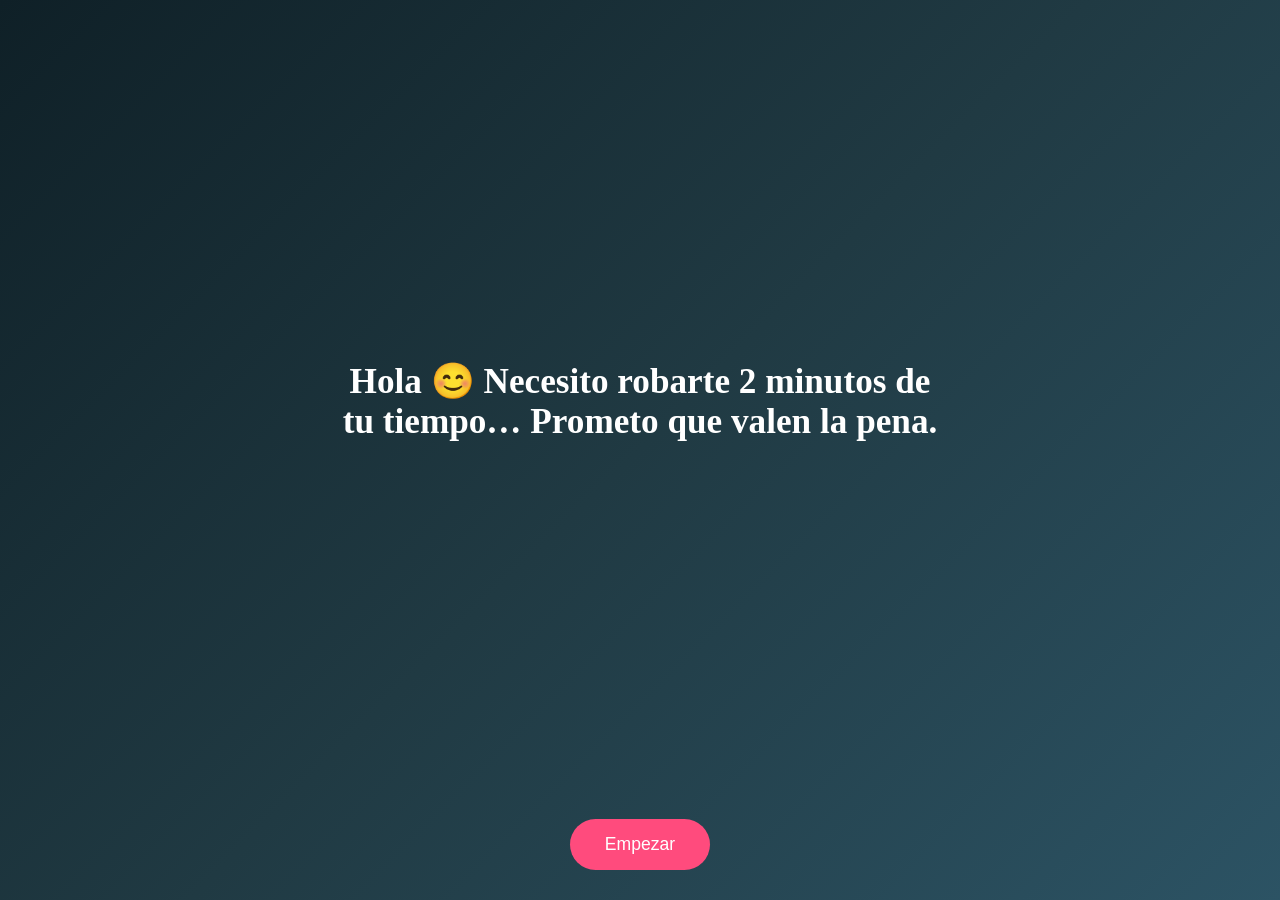
<file: index.html>
<!DOCTYPE html>
<html>
<head>
    <meta charset="UTF-8">
    <meta name="viewport" content="width=device-width, initial-scale=1.0">
    <title>Inicio</title>
    <link rel="icon" href="Imagenes/Icono pestaña.webp">
    <link rel="stylesheet" href="css/style.css">
</head>
<body>
    <h1 class="fin">Hola 😊
        Necesito robarte 2 minutos de tu tiempo…
        Prometo que valen la pena.
    </h1>
    <a href="html/conocernos.html"><button>Empezar</button></a>

</body>
</html>
</file>
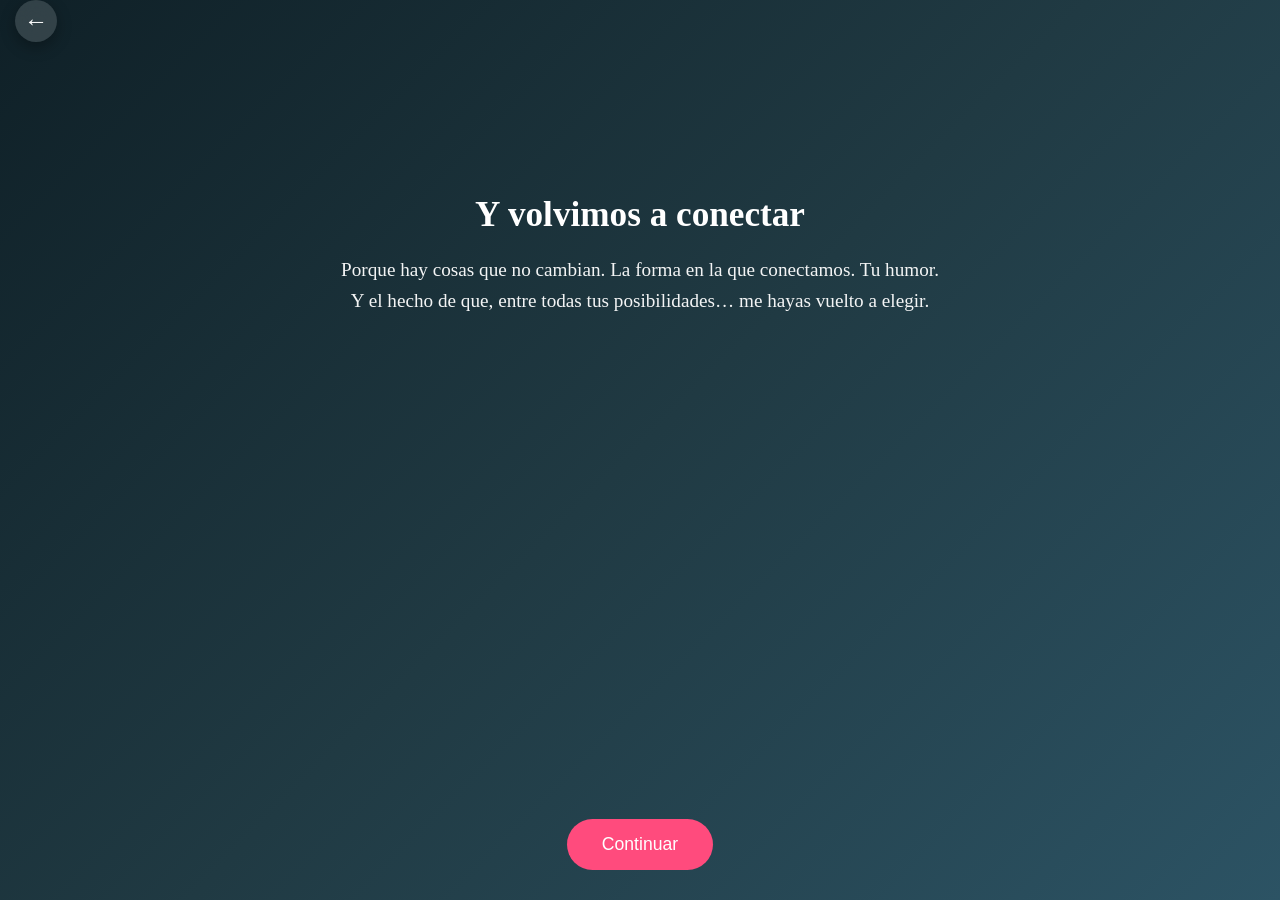
<file: html/conexion.html>
<!DOCTYPE html>
<html>
<head>
    <meta charset="UTF-8">
    <meta name="viewport" content="width=device-width, initial-scale=1.0">
    <title>Conexión</title>
    <link rel="icon" href="../Imagenes/Icono pestaña.webp">
    <link rel="stylesheet" href="../css/style.css">
</head>
<body>
    <h1>Y volvimos a conectar</h1>

    <p>Porque hay cosas que no cambian. La forma en la que conectamos. Tu humor. 
    Y el hecho de que, entre todas tus posibilidades… me hayas vuelto a elegir.</p>

    <a href="humor.html"><button>Continuar</button></a>
    <a href="tiempo.html" class="back-btn"> ← </a>
</body>
</html>
</file>
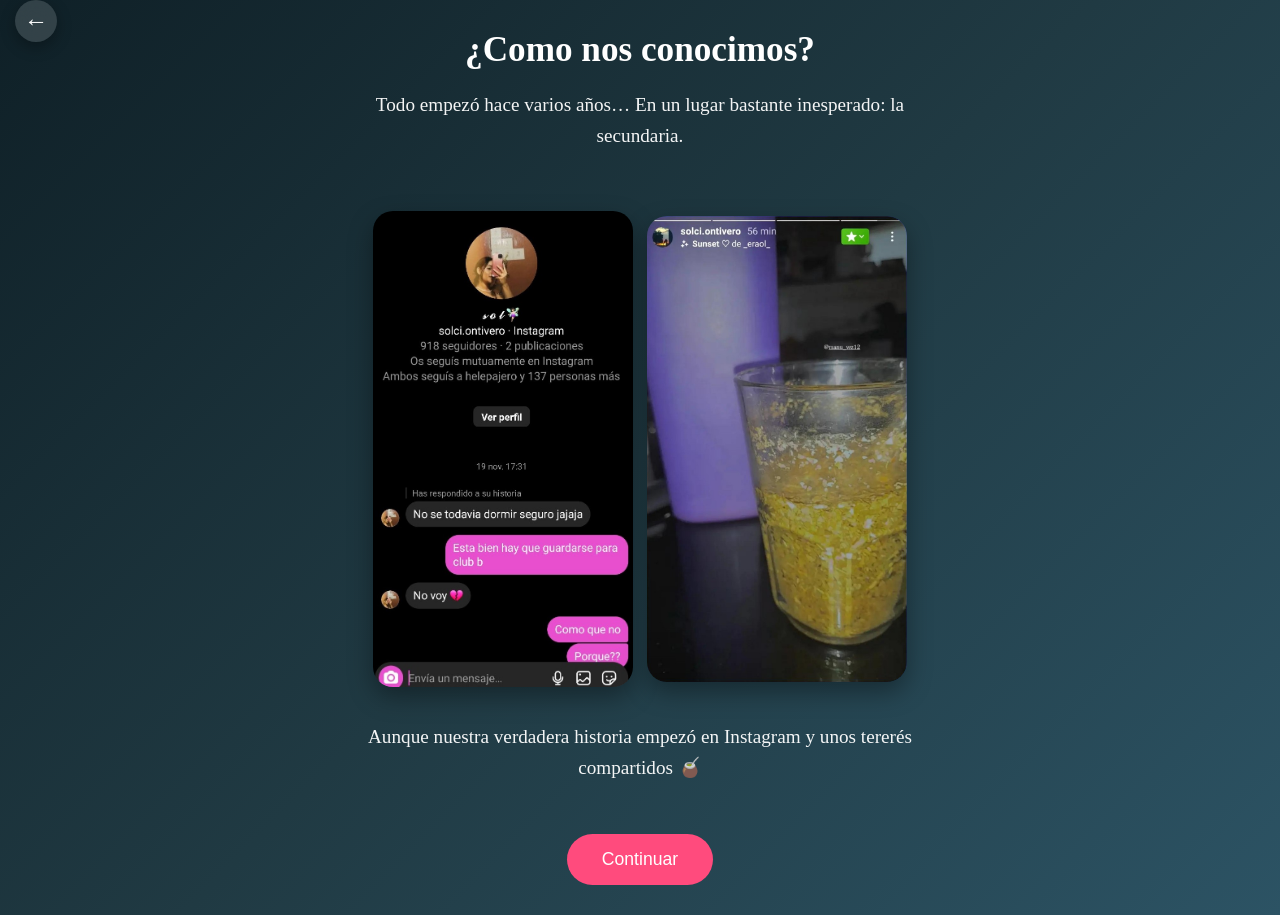
<file: html/conocernos.html>
<!DOCTYPE html>
<html>
<head>
    <meta charset="UTF-8">
    <meta name="viewport" content="width=device-width, initial-scale=1.0">
    <title>¿Como nos conocimos?</title>
    <link rel="icon" href="../Imagenes/Icono pestaña.webp">
    <link rel="stylesheet" href="../css/style.css">
</head>
<body>
    <h1 class="margen">¿Como nos conocimos?</h1>
    <p>Todo empezó hace varios años…
En un lugar bastante inesperado: la secundaria.</p>
    <div class="chat-imgs">
        <img src="../Imagenes/PrimerChat.jpg" alt="Primer chat">
        <img src="../Imagenes/PrimeraJuntada.jpg" alt="Primera juntada">
    </div>
    <p>Aunque nuestra verdadera historia empezó en Instagram
y unos tererés compartidos 🧉</p>

    <a href="relacion.html"><button>Continuar</button></a>
    <a href="../index.html" class="back-btn"> ← </a>
</html>
</file>
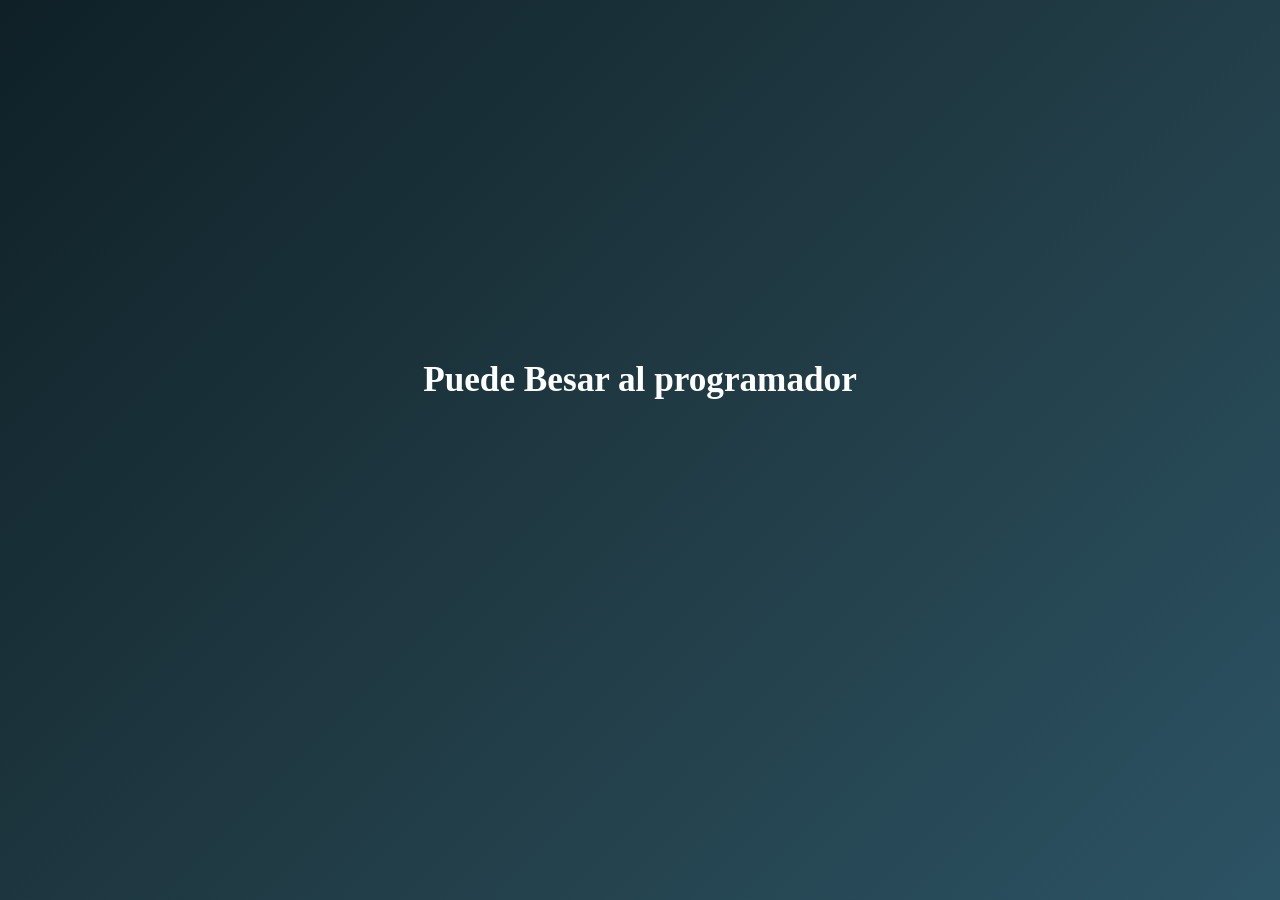
<file: html/Final.html>
<!DOCTYPE html>
<html>
<head>
    <meta charset="UTF-8">
    <meta name="viewport" content="width=device-width, initial-scale=1.0">
    <title>Fin</title>
    <link rel="icon" href="../Imagenes/Icono pestaña.webp">
    <link rel="stylesheet" href="../css/style.css">
</head>
<body>
    <H1 class="fin">Puede Besar al programador</H1>
</body>
</html>
</file>
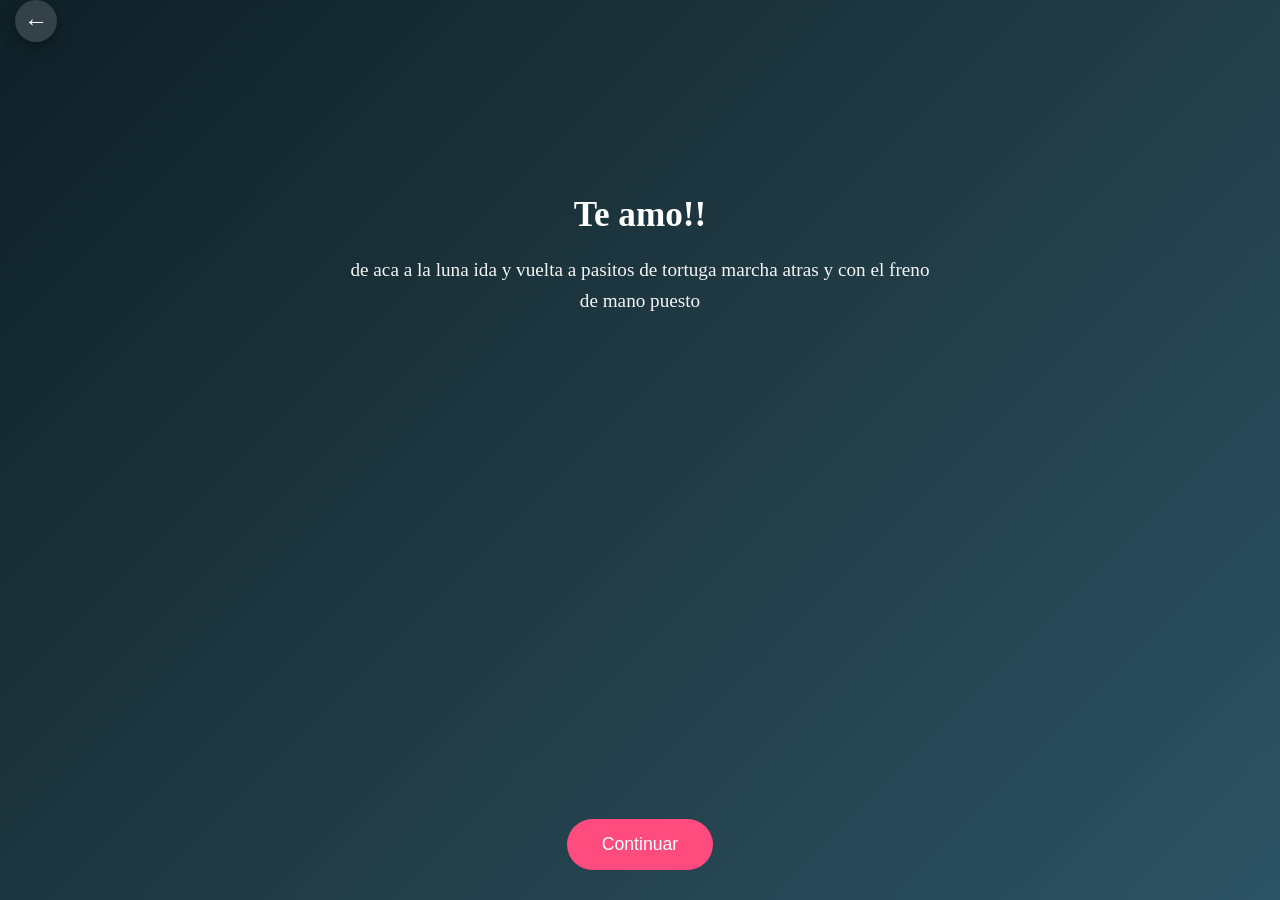
<file: html/humor.html>
<!DOCTYPE html>
<html>
<head>
    <meta charset="UTF-8">
    <meta name="viewport" content="width=device-width, initial-scale=1.0">
    <title>Nuestro humor</title>
    <link rel="icon" href="../Imagenes/Icono pestaña.webp">
    <link rel="stylesheet" href="../css/style.css">
</head>
<body>
    <h1>Te amo!!</h1>
    <p>de aca a la luna ida y vuelta a pasitos de tortuga marcha atras y con el freno de mano puesto</p>

    <a href="suspenso.html"><button>Continuar</button></a>
    <a href="tiempo.html" class="back-btn"> ← </a>
</body>
</html>
</file>
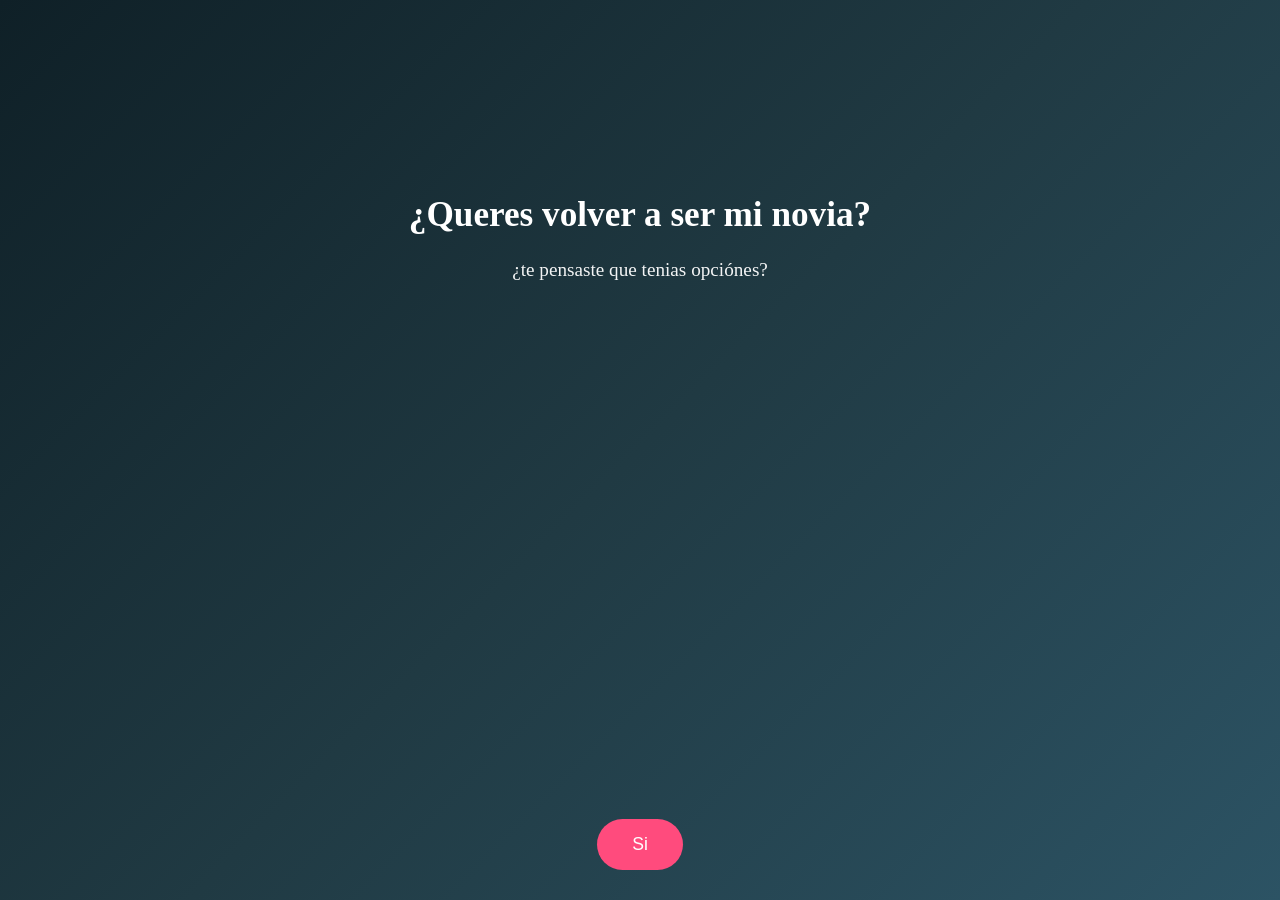
<file: html/insistir.html>
<!DOCTYPE html>
<html>
<head>
    <meta charset="UTF-8">
    <meta name="viewport" content="width=device-width, initial-scale=1.0">
    <title>Vamos de vuelta</title>
    <link rel="icon" href="../Imagenes/Icono pestaña.webp">
    <link rel="stylesheet" href="../css/style.css">
</head>
<body>
    <h1>¿Queres volver a ser mi novia?</h1>

    <p>¿te pensaste que tenias opciónes?</p>

    <a href="Final.html"><button>Si</button></a>
</body>
</html>
</file>
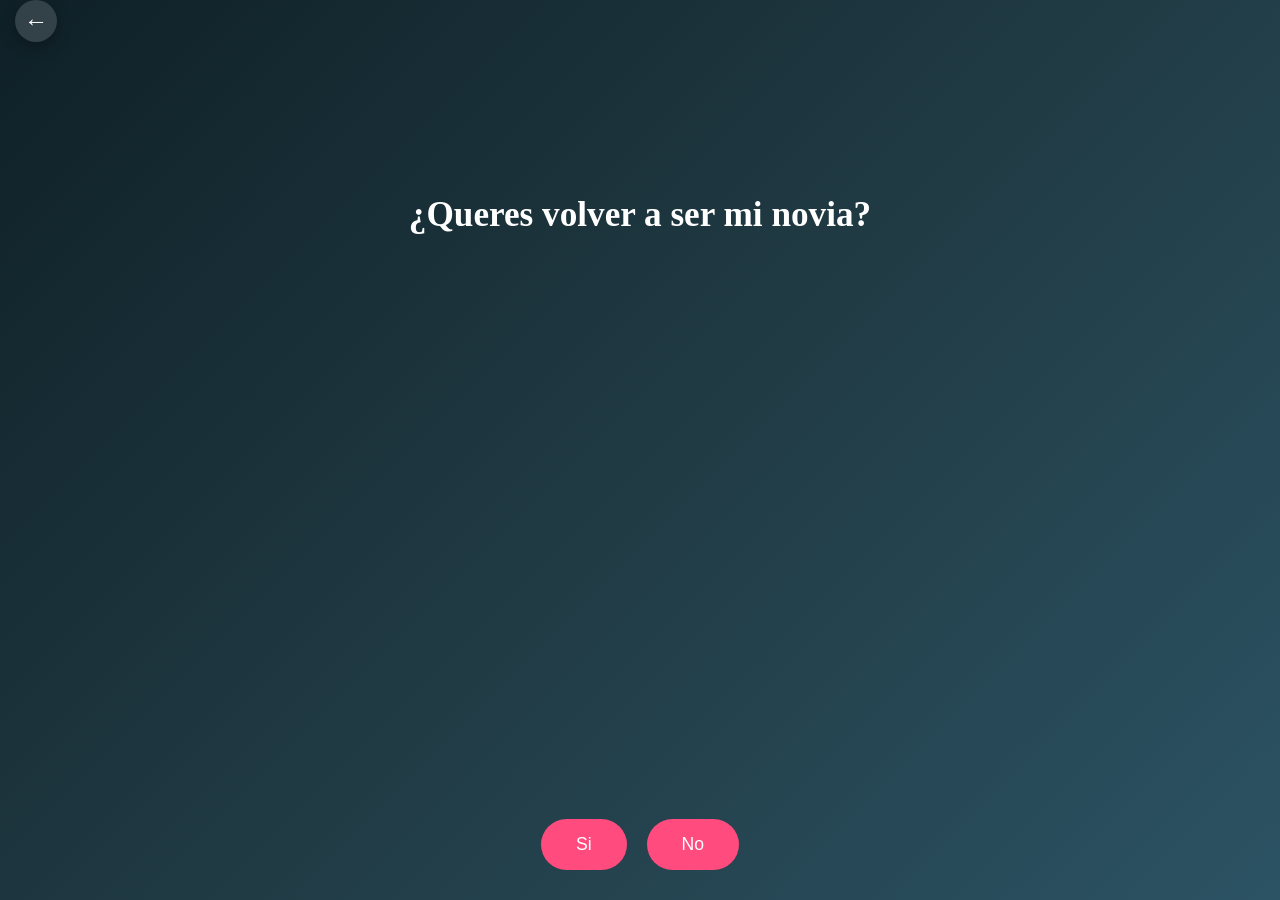
<file: html/Propuesta.html>
<!DOCTYPE html>
<html>
<head>
    <meta charset="UTF-8">
    <meta name="viewport" content="width=device-width, initial-scale=1.0">
    <title>Amor</title>
    <link rel="icon" href="../Imagenes/Icono pestaña.webp">
    <link rel="stylesheet" href="../css/style.css">
</head>
<body>
    <h1>¿Queres volver a ser mi novia?</h1>
    <div class="botones">
        <a href="Final.html"><button>Si</button></a>
        <a href="insistir.html"><button>No</button></a>
    </div>
    <a href="suspenso.html" class="back-btn"> ← </a>
</body>
</html>
</file>
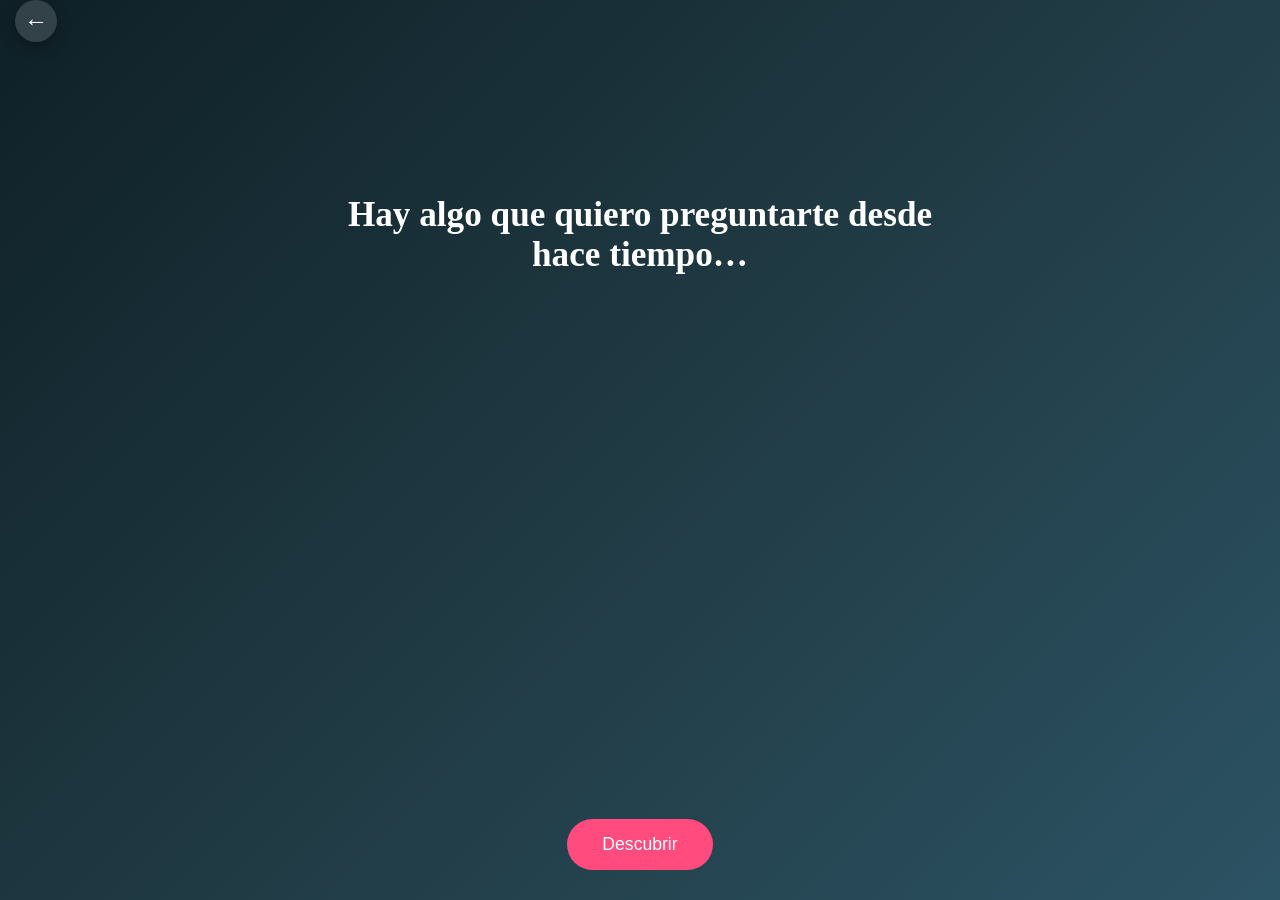
<file: html/suspenso.html>
<!DOCTYPE html>
<html>
<head>
    <meta charset="UTF-8">
    <meta name="viewport" content="width=device-width, initial-scale=1.0">
    <title>Suspenso</title>
    <link rel="icon" href="../Imagenes/Icono pestaña.webp">
    <link rel="stylesheet" href="../css/style.css">
</head>
<body>
    <h1>Hay algo que quiero preguntarte desde hace tiempo…</h1>

    <a href="Propuesta.html"><BUtton>Descubrir</BUtton></a>
    <a href="humor.html" class="back-btn"> ← </a>
</body>
</html>
</file>
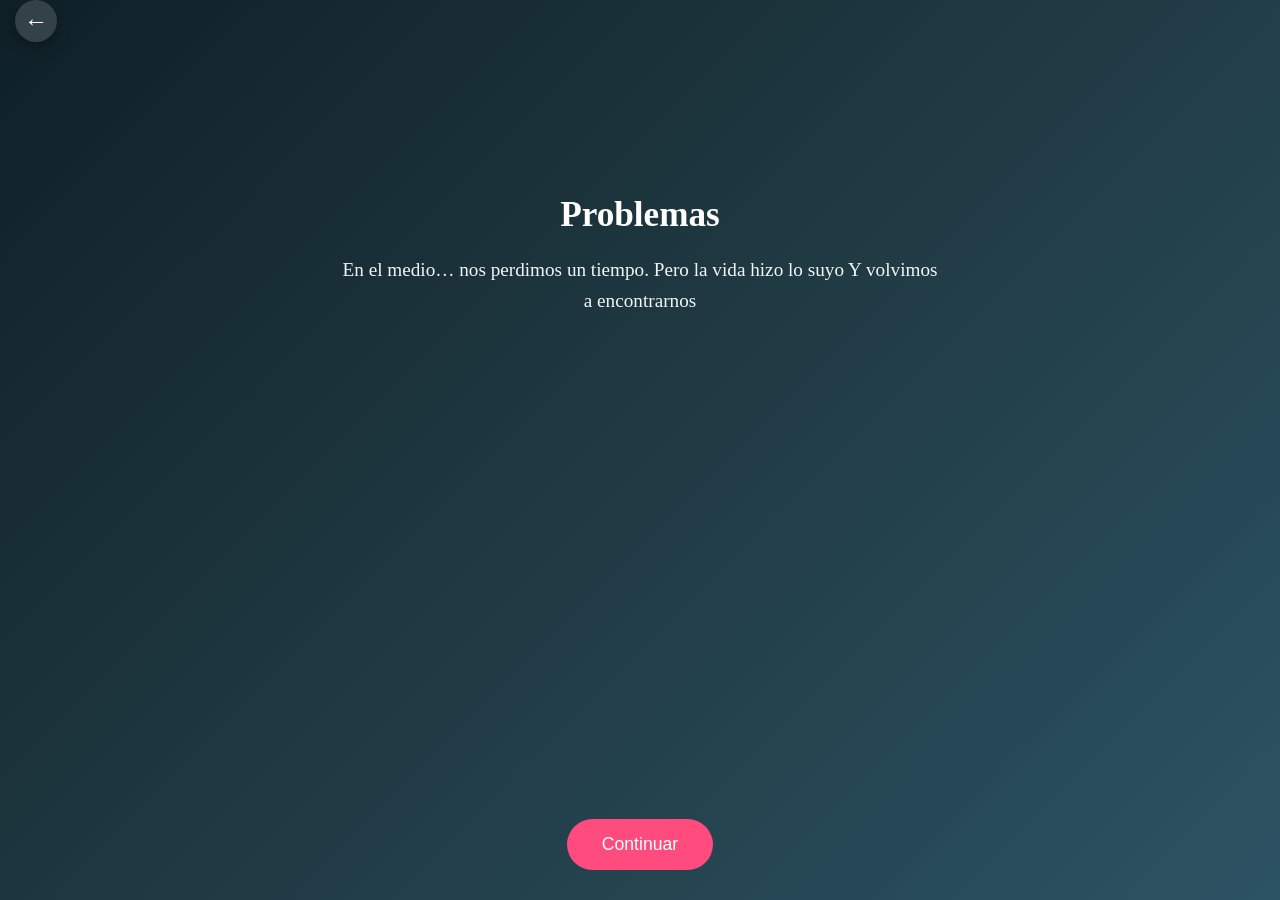
<file: html/tiempo.html>
<!DOCTYPE html>
<html>
<head>
    <meta charset="UTF-8">
    <meta name="viewport" content="width=device-width, initial-scale=1.0">
    <title>Problemas</title>
    <link rel="icon" href="../Imagenes/Icono pestaña.webp">
    <link rel="stylesheet" href="../css/style.css">
</head>
<body>
    <h1>Problemas</h1>
    <p>En el medio… nos perdimos un tiempo. Pero la vida hizo lo suyo Y volvimos a encontrarnos</p>
    
    <a href="conexion.html"><button>Continuar</button></a>
    <a href="relacion.html" class="back-btn"> ← </a>
</html>
</file>
<file: css/style.css>
/* RESET GLOBAL */
*{
    margin:0;
    padding:0;
    box-sizing:border-box;
    max-width:100%;
    
}

/* NUNCA SCROLL HORIZONTAL */
html, body{
    max-width:100%;
    margin:0;
    padding:0;
}
/* FONDO GENERAL */
body{
    min-height:100vh;
    display:flex;
    flex-direction:column;      /* APILA EN VERTICAL */
    align-items:center;         /* centra horizontal */
    background: linear-gradient(135deg,#0f2027,#203a43,#2c5364);
    color:white;
    text-align:center;
    padding:30px 20px;
    width:100%;
    max-width:700px;
    margin-left:auto;    /* centra horizontal */
    margin-right:auto;   /* centra horizontal */
}

/* CONTENEDOR CENTRAL PARA TODAS LAS PAGINAS */
body > *{
    width:100%;
    max-width:600px;
    animation:fade 1s ease;
}

/* TITULOS */
h1{
    font-size:2.2rem;
    margin-bottom:20px;
    margin-top: 25%;
}

/* PARRAFOS */
p{
    font-size:1.2rem;
    line-height:1.6;
    margin-bottom:25px;
    opacity:0.95;
}

/* BOTONES */
button{
    margin-top:25px;
    padding:15px 35px;
    font-size:1.1rem;
    border:none;
    border-radius:40px;
    background:#ff4b7d;
    color:white;
    cursor:pointer;
    transition:0.3s;
}

button:hover{
    transform:scale(1.1);
    background:#ff2e6a;
    box-shadow:0 0 20px rgba(255,75,125,0.6);
}

/* LINKS SIN ESTILO AZUL */
a{
    text-decoration:none;
    margin-top:auto;
}

/* IMAGENES */
img{
    width:100%;
    margin:10px 0;
    border-radius:20px;
    box-shadow:0 10px 25px rgba(0,0,0,0.3);
}

/* IMAGENES HORIZONTALES */
.horizontal{
    height:250px;
    object-fit:cover;
}
/* IMAGENES TIPO CHAT / STORIES */
/* CONTENEDOR DE CHATS */
.chat-imgs{
    display:flex;
    justify-content:center;
    align-items:center;
    gap:14px;
    margin:25px 0;
    flex-wrap:wrap; /* si no entran en mobile se apilan */
}

/* IMAGENES CHAT */
.chat-imgs img{
    width:45%;
    max-width:260px;
    height:auto;            /* 🔥 importante */
    object-fit:contain;     /* 🔥 NO RECORTA */
    border-radius:20px;
    box-shadow:0 10px 25px rgba(0,0,0,0.35);
}

.chat-imgs img:hover{
    transform:scale(1.05);
}

/* ===== GALERIA EN CUADRICULA ===== */

.galeria{
    display:grid;
    grid-template-columns:repeat(auto-fit, minmax(140px,1fr));
    gap:12px;
    width:100%;
    margin:25px 0;
}

/* fotos dentro de la galeria */
.galeria img{
    width:100%;
    height:220px;
    object-fit:cover;
    border-radius:18px;
}

/* CONTENEDOR BOTONES SI / NO */
.botones{
    display:flex;
    gap:20px;
    justify-content:center;
    margin-top:auto;   /* los mantiene abajo */
    align-items:center;
    flex-wrap:wrap;   /* ⭐ LA CLAVE */ 
}

/* hace que no ocupen todo el ancho */
.botones a{
    margin-top:0;
}
.fin{
    margin-top: 50%;
}
.margen{
    margin-top: 0%;
}
/* BOTON BACK ROMANTICO */
.back-btn{
    position:fixed;
    top:env(safe-area-inset-top, 15px);
    left:15px;
    width:42px;
    height:42px;
    border-radius:50%;
    background:rgba(255,255,255,0.15);
    backdrop-filter:blur(10px);
    color:white;
    font-size:24px;
    display:flex;
    justify-content:center;
    align-items:center;
    text-decoration:none;
    box-shadow:0 5px 15px rgba(0,0,0,0.3);
    transition:0.3s;
    z-index:1000;
}

.back-btn:hover{
    transform:scale(1.15);
    background:#ff4b7d;
}
/* ANIMACION */
@keyframes fade{
    from{
        opacity:0;
        transform:translateY(30px);
    }
    to{
        opacity:1;
        transform:translateY(0);
    }
}
@media (max-width:768px){
    .container{
        flex-direction:column;
        text-align:center;
        padding:40px 25px;
    }

    .chat-imgs{
        flex-direction:column;
        align-items:center;
    }

    .chat-imgs img{
        width:70%;
        height:auto;
        max-height:450px;
    }
}
</file>
